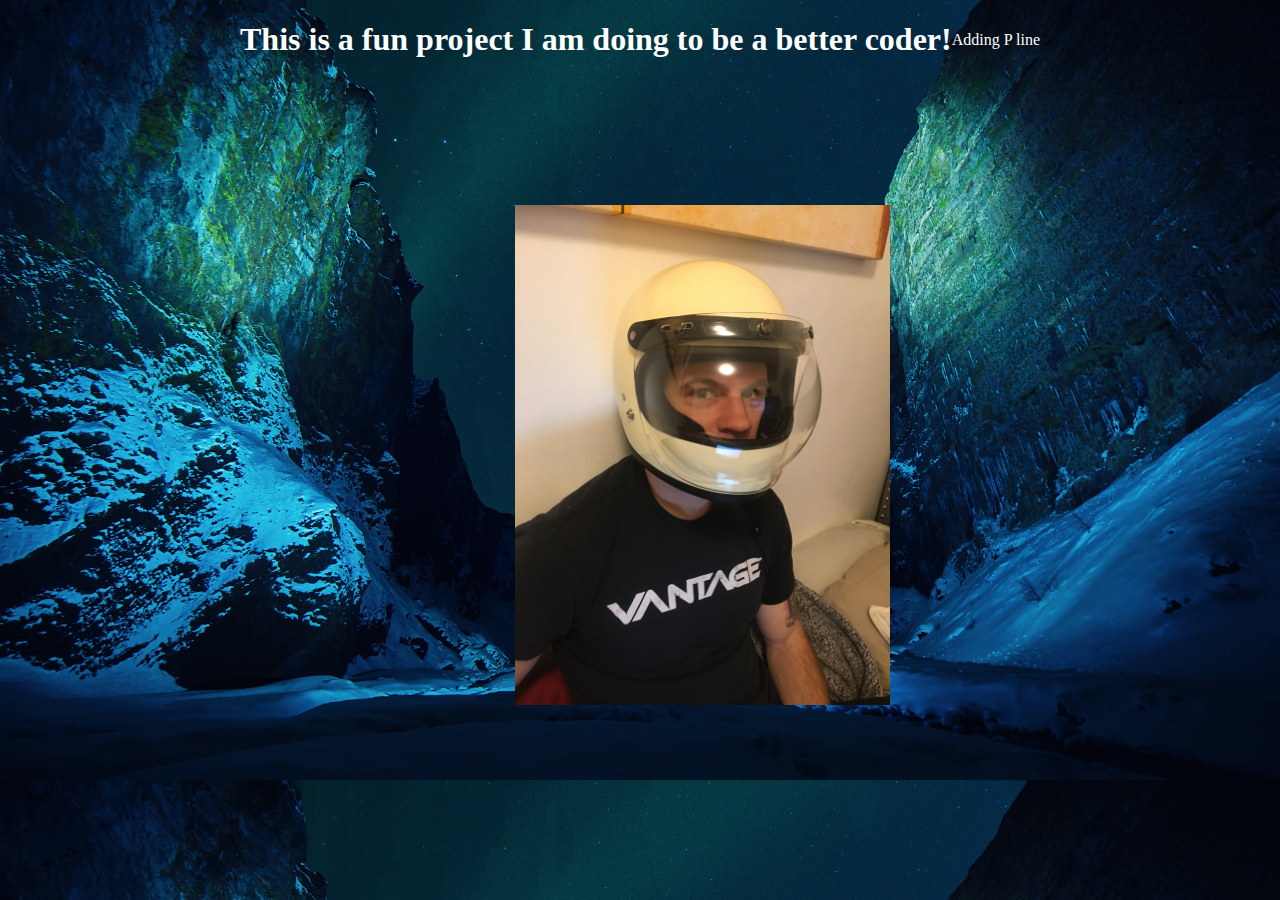
<file: Desktop/Bottega/JustForFun/index.html>
<!DOCTYPE html>
<html lang="en">
<head>
    <meta charset="UTF-8">
    <meta name="viewport" content="width=device-width, initial-scale=1.0">
    
    <link rel="stylesheet" href="fun.css">
    <title>Fun Personal Project</title>

</head>
<body>

    <div class="container">
        <div class=content-wrapper>
            <h1>This is a fun project I am doing to be a better coder!</h1>
            <p>Adding P line</p>
        </div>
        <div class="image">
            <img src="spaceman.JPG">
        </div>
    </div>
        </div>
    
</body>
</html>
</file>
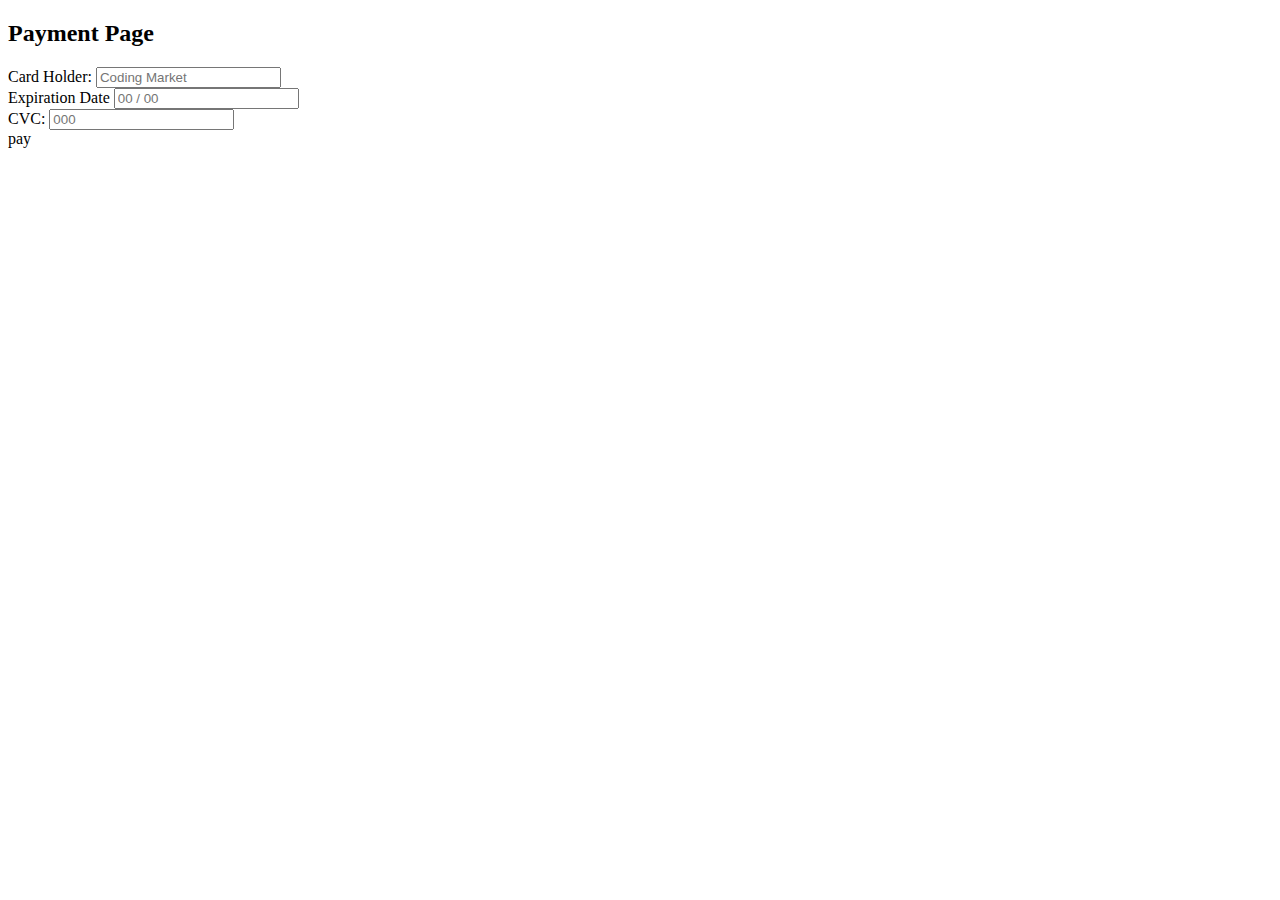
<file: Desktop/Bottega/app-in-a-day/checkoutPage.html>
<!DOCTYPE html>
<html lang="en">
<head>
    <meta charset="UTF-8">
    <meta name="viewport" content="width=device-width, initial-scale=1.0">
    <title>Payment Checkout Form</title>
</head>
<body>
  <div class="wrapper">
      <div class="payment">

        <h2>Payment Page</h2>

        <div class="form">
            <div class="card">
                <label class="label">Card Holder:</label>
                <input type="text" class="input" name="card_holder" placeholder="Coding Market">
            </div>
            <div class="card-grip">
                <div class="card-grip">
                    <label class="label">Expiration Date</label>
                    <input type="text" class="input" name="expiration_date"
                    placeholder="00 / 00">
                </div>
                <div class="card-item">
                    <label class="label">CVC:</label>
                    <input type="text" class="input" name="cvc" placeholder="000">
                </div>
            </div>

            <div class="btn">
                pay
            </div>
      </div>
  </div>
    



</body>
</html>
</file>
<file: Desktop/Bottega/JustForFun/fun.css>
body {
    background: url("snowynight.jpg");
    background-size: cover;
    background-position: 100%;
    color: #ffffff;
    font-family: 'Fredoka One', cursive;
    
    margin: 0%;
    padding: 0px 15px 0px 15px;

}

.content-wrapper {
    display: flex;
    justify-content: center;
    align-items: center;
}

.image img {
    display: flex;
    flex-direction: row;
    justify-content: center;
    width: 30%;
    height: 30%;
    padding-left: 40%;
    padding-top: 10%;


}
</file>
